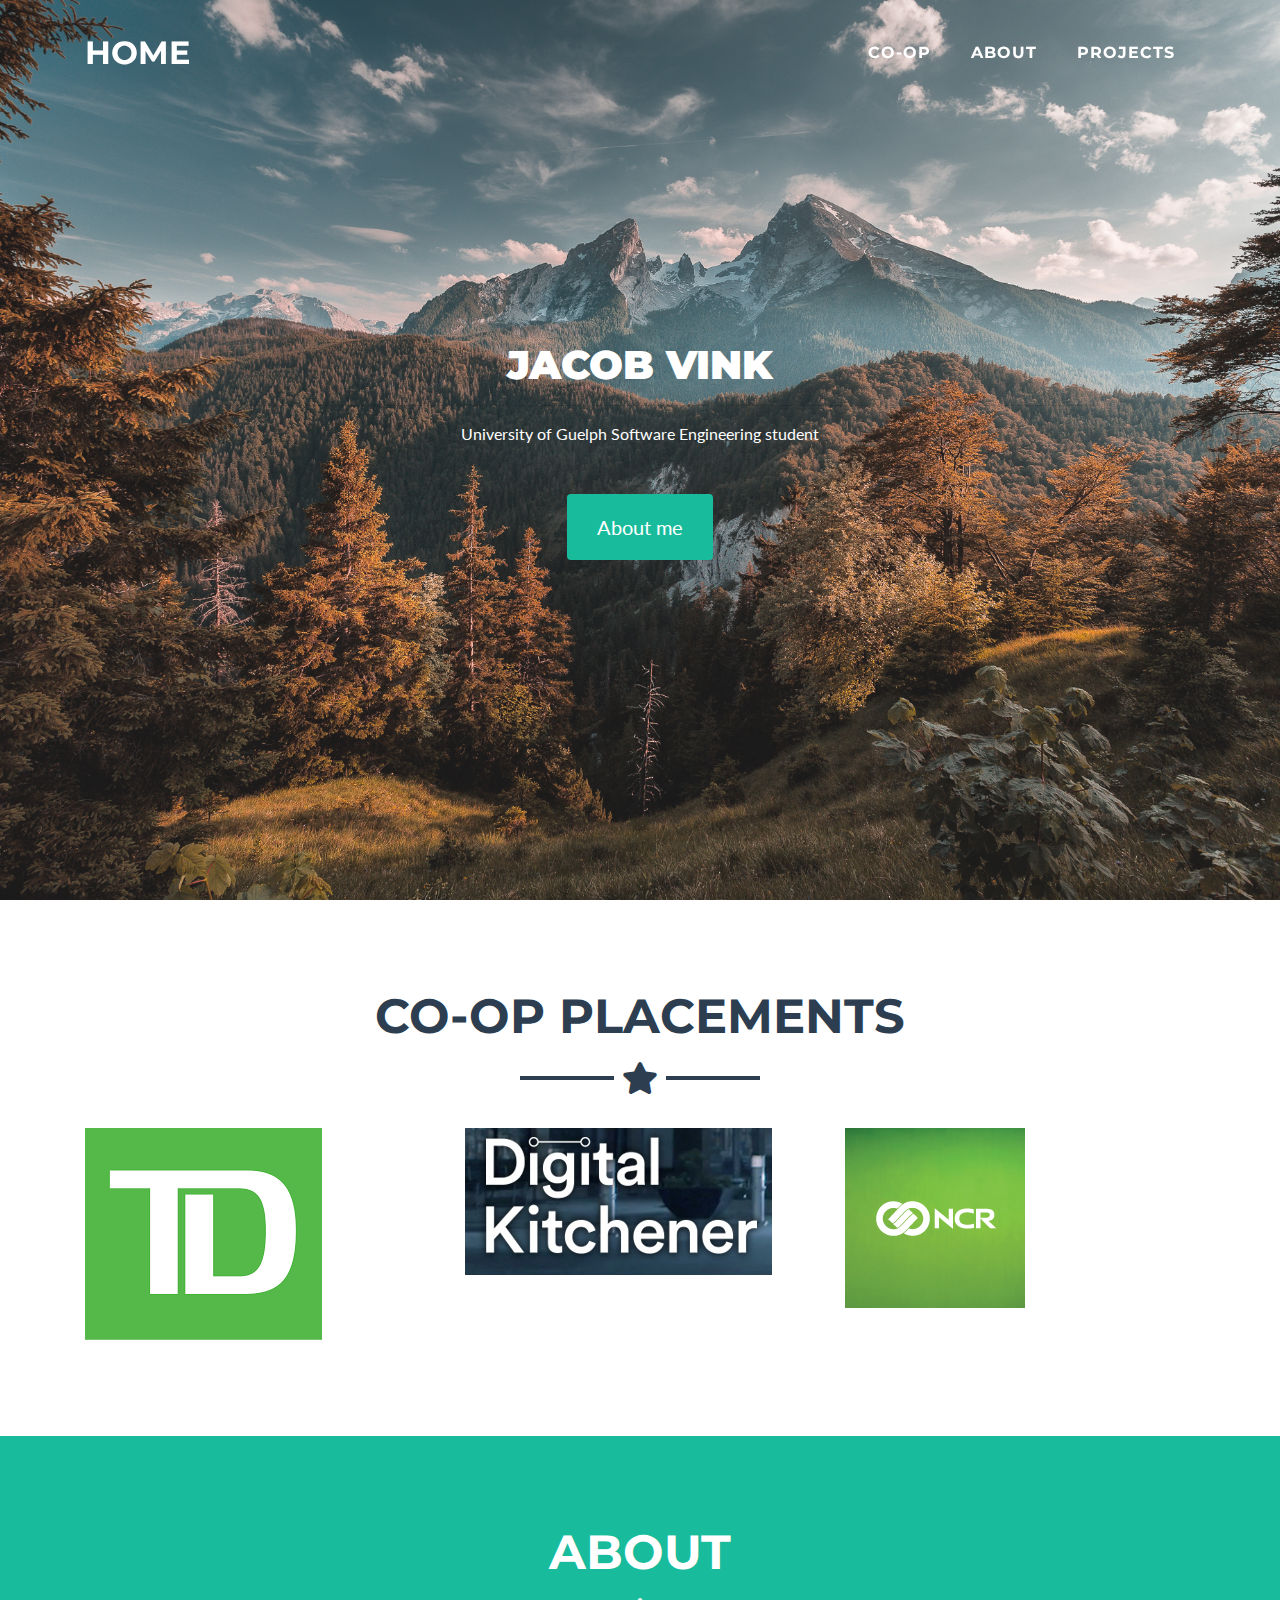
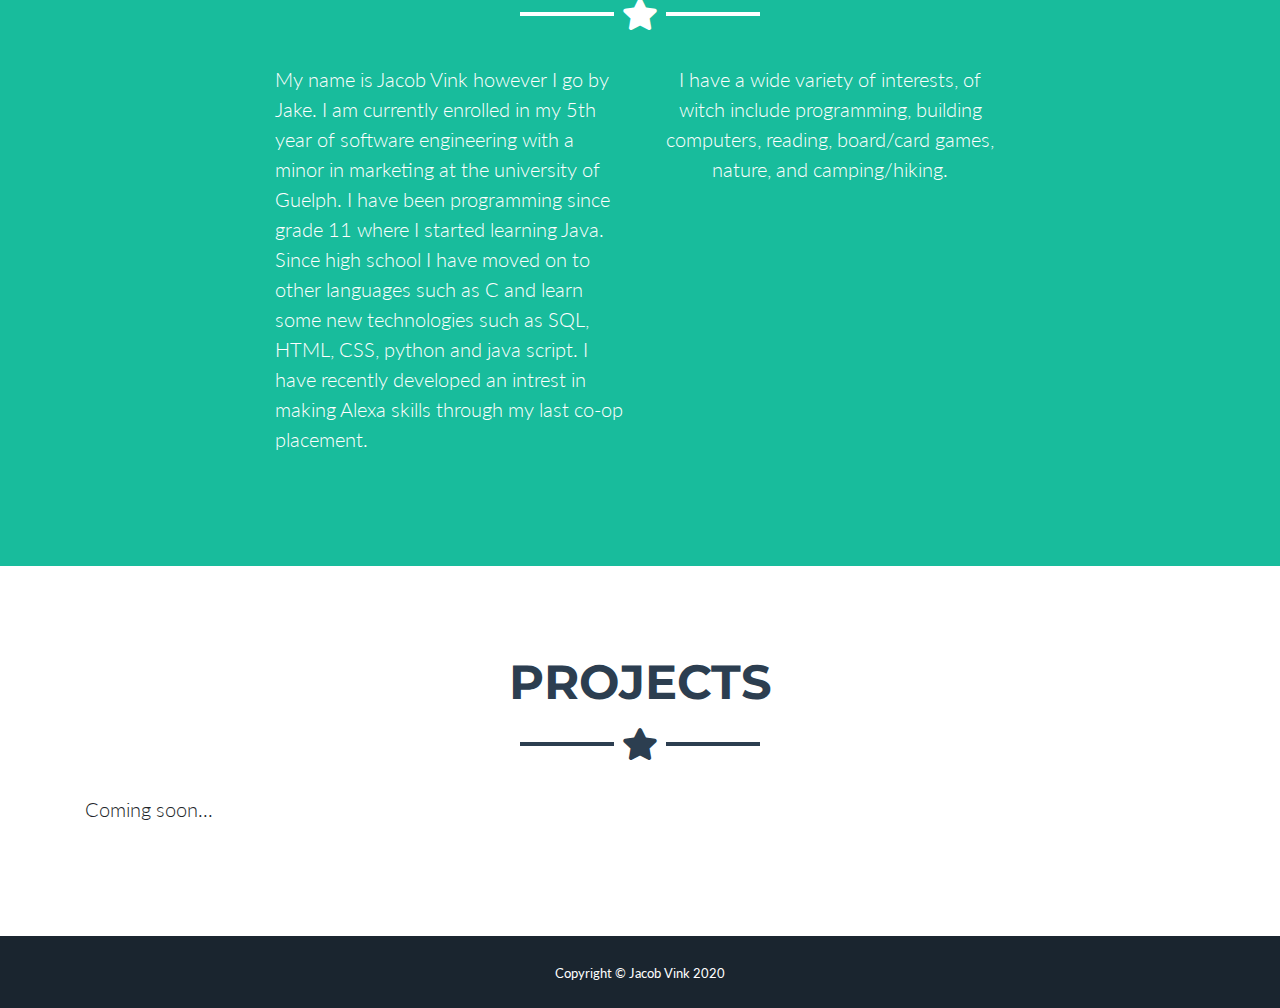
<file: index.html>
<!DOCTYPE html>
<html lang="en">

  <head>

    <meta charset="utf-8">
    <meta name="viewport" content="width=device-width, initial-scale=1, shrink-to-fit=no">
    <meta name="description" content="">
    <meta name="author" content="">

    <title>Jake Vink Website</title>

    <!-- Bootstrap core CSS -->
    <link href="vendor/bootstrap/css/bootstrap.min.css" rel="stylesheet">

    <!-- Custom fonts for this template -->
    <link href="vendor/fontawesome-free/css/all.min.css" rel="stylesheet" type="text/css">
    <link href="https://fonts.googleapis.com/css?family=Montserrat:400,700" rel="stylesheet" type="text/css">
    <link href="https://fonts.googleapis.com/css?family=Lato:400,700,400italic,700italic" rel="stylesheet" type="text/css">

    <!-- Plugin CSS -->
    <link href="vendor/magnific-popup/magnific-popup.css" rel="stylesheet" type="text/css">

    <!-- Custom styles for this template -->
    <link href="css/freelancer.min.css" rel="stylesheet">

  </head>

  <body id="page-top">

    <!-- Navigation -->
    <nav class="navbar navbar-expand-lg fixed-top text-uppercase" id="mainNav">
      <div class="container">
        <a class="navbar-brand js-scroll-trigger" href="#page-top">Home</a>
        <button class="navbar-toggler navbar-toggler-right text-uppercase bg-primary text-white rounded" type="button" data-toggle="collapse" data-target="#navbarResponsive" aria-controls="navbarResponsive" aria-expanded="false" aria-label="Toggle navigation">
          Menu
          <i class="fas fa-bars"></i>
        </button>
        <div class="collapse navbar-collapse" id="navbarResponsive">
          <ul class="navbar-nav ml-auto">
            <li class="nav-item mx-0 mx-lg-1">
              <a class="nav-link py-3 px-0 px-lg-3 rounded js-scroll-trigger" href="#co-op">Co-op</a>
            </li>
            <li class="nav-item mx-0 mx-lg-1">
              <a class="nav-link py-3 px-0 px-lg-3 rounded js-scroll-trigger" href="#about">About</a>
            </li>
            <li class="nav-item mx-0 mx-lg-1">
              <a class="nav-link py-3 px-0 px-lg-3 rounded js-scroll-trigger" href="#contact">Projects</a>
            </li>
          </ul>
        </div>
      </div>
    </nav>

    <!-- Header -->
    <header class="title text-center text-white text-black-outline">
      <div class="container my-auto">
          <div class="row">
            <div class="col-lg-10 mx-auto">
              <h1 class="text-uppercase">
                <strong>Jacob Vink</strong>
              </h1>
              <hr>
            </div>
            <div class="col-lg-8 mx-auto">
              <p class="text-faded mb-5">University of Guelph Software Engineering student</p>
              <a class="btn btn-primary btn-xl js-scroll-trigger" href="#about">About me</a>
            </div>
          </div>
        </div>
    </header>


    <!-- co-op grid section -->
    <section class="co-op" id="co-op">
      <div class="container">
        <h2 class="text-center text-uppercase text-secondary mb-0">Co-op placements</h2>
        <hr class="star-dark mb-5">
        <div class="row">
          <!-- TD BANK -->
          <div class="col-md-6 col-lg-4">
            <a class="portfolio-item d-block mx-auto" href="#portfolio-modal-1">
              <img class="img-fluid" src="img/portfolio/TD.png" alt="">
            </a>
          </div>
          <!-- DIGITAL KITCHENER -->
          <div class="col-md-6 col-lg-4">
            <a class="portfolio-item d-block mx-auto" href="#portfolio-modal-2">
              <img class="img-fluid" src="img/portfolio/DigKit.PNG" alt="">
            </a>
          </div>
          <!-- NCR -->
          <div class="col-md-6 col-lg-4">
            <a class="portfolio-item d-block mx-auto" href="#portfolio-modal-3">
              <img class="img-fluid" src="img/portfolio/NCR.png" alt="">
            </a>
          </div>

        </div>
      </div>
    </section>

    <!-- About Section -->
    <section class="bg-primary text-white mb-0" id="about">
      <div class="container">
        <h2 class="text-center text-uppercase text-white">About</h2>
        <hr class="star-light mb-5">
        <div class="row">
          <div class="col-lg-4 ml-auto">
            <p class="lead"> My name is Jacob Vink however I go by Jake. I am currently enrolled in my 5th year of software engineering with a minor in marketing at the university of Guelph. I have been programming since grade 11 where I started learning Java.  Since high school I have moved on to other languages such as C  and learn some new technologies such as SQL, HTML, CSS, python and java script. I have recently developed an intrest in making Alexa skills through my last co-op placement.  </p>
          </div>
          <div class="col-lg-4 mr-auto">
            <p align=center class="lead">I have a wide variety of interests, of witch include programming, building computers, reading, board/card games, nature, and camping/hiking.</p>
          </div>
        </div>
      </div>
    </section>

    <!-- Contact Section keep as a refrence, however change into same format as the co-op with modules and such -->
    <section id="contact">
      <div class="container">
        <h2 class="text-center text-uppercase text-secondary mb-0">projects</h2>
        <hr class="star-dark mb-5">
        <p class="lead">Coming soon... </p>
      </div>
    </section>

  <div class="copyright py-4 text-center text-white">
      <div class="container">
        <small>Copyright &copy; Jacob Vink 2020</small>
      </div>
    </div>

    <!-- Scroll to Top Button (Only visible on small and extra-small screen sizes) -->
    <div class="scroll-to-top d-lg-none position-fixed ">
      <a class="js-scroll-trigger d-block text-center text-white rounded" href="#page-top">
        <i class="fa fa-chevron-up"></i>
      </a>
    </div>

    <!-- Portfolio Modals -->
    <!-- Td work term report -->
    <div class="portfolio-modal mfp-hide" id="portfolio-modal-1">
      <div class="portfolio-modal-dialog bg-white">
        <a class="close-button d-none d-md-block portfolio-modal-dismiss" href="#">
          <i class="fa fa-3x fa-times"></i>
        </a>
        <div class="container text-center">
          <div class="row">
            <div class="col-lg-8 mx-auto">
              <h2 class="text-secondary text-uppercase mb-0">Work Term 1&2 Report</h2>
              <hr class="star-dark mb-5">
              <img class="img-fluid mb-5" src="img/portfolio/TD.png" alt="">
              <h3 class="text-secondary text-uppercase mb-0">Introduction</h3>
              <p align=left class="mb-5">My name is Jacob Vink, I am 20 years old and am currently in my second/third year of Software Engineering with a minor in Marketing at the University of Guelph. This page contains information on my 8-month co-op term at TD Bank where I was working as a developer Co-op on an Anti Money Laundering team. This page will also talk about my job experiences and how I feel the co-op program has allowed me to grow and is preparing me for life outside of school.  </p>
              <h3 class="text-secondary text-uppercase mb-0">Employer info</h3>
              <p align=left class="mb-5">TD Bank is a Canadian multinational banking and financial services that has its headquarters in downtown Toronto. The bank has been operating under the name Toronto-Dominion Bank since 1955 after a merger of the Bank of Toronto and The Dominion bank. TD bank has many software components and teams that are involved with tasks ranging from front-end app development of apps such as TD MySpend to back end teams working on ETL’s, data migrations and the development/integration of large software packages.</p>
              <h3 class="text-secondary text-uppercase mb-0">Job description</h3>
              <p align=left class="mb-5"> At TD Bank I was working on an AML (Anti-Money Laundering) development team I had a very wide range of tasks that spanned across multiple projects. My main tasks were assisting with a large-scale Canadian upgrade project of our money laundering software, and initiating dev-ops initiatives within my team. On the Upgrade project I was frequently tasked with the analysis and solutions of defects once they were raised by the testing/QA team. I was also tasked with performing some data migrations/modifications and running/debugging full job streams.
              <br>
              The technologies I used at TD bank include:
              <br>
              <br>
              -	Oracle and DB2 databases/queries to perform data migrations and comparisons
              <br>
              <br>
              -	SAS Programming language and other SAS tools such as SAS EG, to run and update jobs
              <br>
              <br>
              -	Unix scripts for wrapping certain jobs and running lists of queries
              <br>
              <br>
              -	Using Jira to submit tickets related to defects
              <br>
              <br>
              -	Using confluence to communicate tasks and progress with other team members
              <br>
              <br>
              -	HP ALM tool for seeing what defects need to be resolved and their current status
              <br>
              <br>
              -	Integrating Jenkins, Bitbucket and Nexus to start a dev-ops pipeline within the team
              </p>
              <h3 class="text-secondary text-uppercase mb-0">Goals</h3>
              <p align=left class="mb-5">My overall goals while working at TD Bank was to overall increase my technical abilities and communication skills in a professional/corporate environment. Many of my goals relate to gaining confidence in communication as well as decision making skills.
                <br>
                <br>
                Some of my work term goals across the 8 months at TD were:
                <br>
                <br>
                1: Improve my written/verbal communication skills
                <br>
                <br>
                2: Increase my technical knowledge
                <br>
                <br>
                3: Increase my confidence in making informed decisions and acting upon them
                <br>
                <br>
                For my first 4 months at TD my goal was more focused on improving my communication skills. I wanted to be able to communicate effectively with my team, past the language and cultural differences and get my points across in a formal manner. I took action to improve these things by going into detail in my analysis reports, providing additional info and speaking up in daily touchpoint calls.
                <br>
                <br>
                When my work started to get more demanding in the second 4 months of my time at TD, I realised I needed to work more on my technical and decision-making skills. I realised that despite developing new goals and actively trying to gain more technical knowledge that my communication skills still needed some work. I was still having a hard time reaching out to others for knowledge and assistance, instead I was too focused on trying to do everything myself. I started to follow the examples of the other members of my team and ask others for knowledge relating to specific tasks. This lead to me gaining more confidence in my communication skills, helped me to become a better team player as well as provided me with a lot of new detailed technical information.
                <br>
                <br>
                Overall, I am very proud of the progress I have made while working at TD. I feel that I have achieved my goals of learning how to better communicate in a professional environment and improve my technical skills. I learned a wide variety of technologies such as oracle and db2 databases as well as some knowledge of SAS programming.
              </p>
              <h3 class="text-secondary text-uppercase mb-0">Acknowledgments</h3>
              <p class="mb-5"> I want to thank everyone I had the pleasure of working with at TD for making my first co-op experience absolutely amazing.   </p>
              <a class="btn btn-primary btn-lg rounded-pill portfolio-modal-dismiss" href="#">
                <i class="fa fa-close"></i>
                Close Report</a>
            </div>
          </div>
        </div>
      </div>
    </div>

    <!-- Portfolio Modal 2 -->
    <div class="portfolio-modal mfp-hide" id="portfolio-modal-2">
      <div class="portfolio-modal-dialog bg-white">
        <a class="close-button d-none d-md-block portfolio-modal-dismiss" href="#">
          <i class="fa fa-3x fa-times"></i>
        </a>
        <div class="container text-center">
          <div class="row">
            <div class="col-lg-8 mx-auto">
              <h2 class="text-secondary text-uppercase mb-0">Work Term 3 Report</h2>
              <hr class="star-dark mb-5">
              <img class="img-fluid mb-5" src="img/portfolio/COK.jpg" alt="">
              <h3 class="text-secondary text-uppercase mb-0">Introduction</h3>
              <p align=left class="mb-5">Hello and welcome to my work term report about my time at the Digital Kitchener Innovation lab. My goal for this work term report is to provide an overview of my Four months at the Innovation lab as well as highlight my tasks, experiences and how I have expanded my skillset along the way.</p>
              <h3 class="text-secondary text-uppercase mb-0">Employer info</h3>
              <p align=left class="mb-5">This summer I had the pleasure of working for the city of Kitchener in their digital innovation lab. When you think of a city you wouldn’t think of cutting-edge technology and that’s what made my experience working at digital Kitchener so unique. At the digital Kitchener lab, we were working on many projects that encompass a wide range of technologies from managing large data sets to building, testing and deploying IOT devices.  An interesting fact about the Digital Kitchener lab is that it was funded from the money saved by switching their street light’s over to LED and implementing their streetlight network. The streetlight network includes a node on each of Kitchener’s 15,000+ streetlights with each node being able to control when each light is turned on, how bright the light is etc. Through the efficiencies provided though the combination of LED’s and the new network the city of Kitchener opened up an innovation lab in the Communitech building. The innovation lab’s goal is to come up with more ways to leverage modern technology to make the city more efficient.
              </p>
              <h3 class="text-secondary text-uppercase mb-0">Job description</h3>
              <p align=left class="mb-5">I had a very wide range of task while working for the City of Kitchener’s innovation lab. For the first half of the co-op term my main focus was on Clara. Clara is a data visualisation platform that makes use of the public GIS data the city has published. Clara also interfaces IOT sensors developed in the lab and can visualise the sensor data collected around the city. The main purpose of Clara is to provide a home to both the new and old data the city has access to. Later on, in the term my main project became the city of Kitchener’s Alexa skill. The Alexa skill started as supplemental functionality for Clara and was originally intended to provide a voice interface and a way to query Clara’s data from voice. However, as interest built around the Alexa skill it was decided to start a new project for an Alexa skill for the city as a whole. The city of Kitchener Alexa skill uses google analytics to provide answers to the most asked questions by the public. The skill will be able to intelligently provide information such as how to pay parking tickets and when curbside leaf collection occurs by leveraging Alexa services and Kitchener’s open data portal. I was also given the opportunity to use my marketing minor knowledge in community meetings, and through writing public blog posts about the projects in the lab. The skills I needed to complete my tasks were mostly learnt on the job. The general technical and programming knowledge came from school, however the specific knowledge of technologies such of Alexa and Django came from directly working and developing with the technologies. Skills such as teamwork and time management were learned through school classes but strengthened through my time at the Innovation Lab.
              </p>
              <h3 class="text-secondary text-uppercase mb-0">Goals</h3>
              <p align=left class="mb-5">
                My goals for this work term were geared towards learning how to develop with an innovative mindset, learn some new technologies and improve my teamwork skills in a start-up environment.  As a smart city developer my goals were directly related to my job tasks, the purpose of the innovation lab is to develop and prototype innovative technical solutions to increase the efficiency of the city. Working well within the small lab team and being able to come up with new tasks were essential skills for working at the Digital Kitchener Innovation lab.
                One skill I wanted to improve and was glad to work on was taking initiative and working independently. Through the work term I was given a lot of freedom in regards to the current project or task I wanted to work on. A very large portion of my work was ‘self made’ and a product of creative freedom, an example of this is our Clara app and the Alexa project. The main focus of the lab was our data visualisation application called Clara, we wanted to learn new technologies such as angular and Django and were allowed to rebuild the app using our preferred tech stack. The Alexa project stemmed from our interest in creating an Alexa skill and integrating it into Clara before it was re-imagined as a stand-alone project for the public.  With the large amounts of freedom that I was given it was important for me to develop my skills in time management and initiative to keep myself busy and productive as well as keep my wide range of tasks moving forwards.
                Looking back on the goals I set for myself this work term, I feel that I accomplished all of my goals. I feel that I have worked effectively both independently and with my lab/city hall colleagues. I have learned to develop and think with an innovative mindset by capitalizing on interests and opportunities to generate potential project ideas. I have also gained experience with many new technologies such as python, Django, AWS and Amazon’s Alexa.
              </p>
              <h3 class="text-secondary text-uppercase mb-0">Acknowledgments</h3>
              <p class="mb-5">
                I would like to thank Karl Allen-Muncey for being an amazing lab director and for providing me the opportunity to develop my skills and apply my knowledge in both software and marketing.
                <br>
                I would also like to thank both Sarah-Beth Bianchi and Courtney Zinn who are also amazing lab director’s, for being very approachable and supportive through my time in the lab.
              </p>
              <a class="btn btn-primary btn-lg rounded-pill portfolio-modal-dismiss" href="#">
                <i class="fa fa-close"></i>
                Close Report</a>
            </div>
          </div>
        </div>
      </div>
    </div>

    <!-- Portfolio Modal 3 -->
    <div class="portfolio-modal mfp-hide" id="portfolio-modal-3">
      <div class="portfolio-modal-dialog bg-white">
        <a class="close-button d-none d-md-block portfolio-modal-dismiss" href="#">
          <i class="fa fa-3x fa-times"></i>
        </a>
        <div class="container text-center">
          <div class="row">
            <div class="col-lg-8 mx-auto">
              <h2 class="text-secondary text-uppercase mb-0">Work Term 4&5 Report</h2>
              <hr class="star-dark mb-5">
              <img class="img-fluid mb-5" src="img/portfolio/NCR.png" alt="">
              <h3 class="text-secondary text-uppercase mb-0">Introduction</h3>
              <p align=left class="mb-5">Hello and welcome to my work term report about my 8-month co-op term at NCR. My goal for this work term report is to provide an overview of my Eight months at NCR and highlight my tasks, experiences and how my time at NCR has helped me grow as a programmer. </p>
              <h3 class="text-secondary text-uppercase mb-0">Employer info</h3>
              <p align=left class="mb-5">For the past 8 months I was working at NCR’s Waterloo development office. The headquarters for NCR is located in Georgia in the United states. NCR has over 34,000 employees across 160 different countries. NCR specialises in Enterprise technology and Point of sale systems for restaurants, retailers and banks. NCR is the number 1 global Point of sale software provider for retail, hospitality and is also the number 1 provider of multi-vendor ATM software.  </p>
              <h3 class="text-secondary text-uppercase mb-0">Job description</h3>
              <p align=left class="mb-5">At NCR I worked as a software engineer, I was assigned to work on the TXP project on the PI team. The PI team was mainly focusing on providing Support and implementing features to a large bank customer. My team had a wide range of tasks from fixing internal and external bugs, performing upgrades on our other systems, implementing change requests from the bank, and implementing technical debt solutions. For each task I was not only asked to provide the technical implementation but I also had to do the requirements gathering, write the integration tests and provide documentation and demo’s to other team members. Some tasks I worked on included Fixing bugs related to Cheque depositing and dates, Overhauling the Logging system to provide more concise logs to aid debugging, developed linter rules to enforce coding standards and aid in the development of change requests provided by the bank.  </p>
              <h3 class="text-secondary text-uppercase mb-0">Goals</h3>
              <p align=left class="mb-5">My goals for this work term were directed at improving my communication skills and teamwork abilities in a fast-paced agile environment. Thought the work term I was also aiming to improve my technical skills wile working with a large software product and improve my skills with new and old development technologies such as Java, cucumber, junit, XML, Jenkins, REST/SOAP and in-house technologies such as “application toolkit”.
                <br> 
                One skill/experience I wanted to achieve at NCR was to become a functioning member of an Agile team. My previous work terms were not situated in agile environments so this was a welcome new experience. I wanted to experience wat it was like to work in a team environment with daily stand-ups and 2-week sprints.  Over the course of my work terms at NCR I feel like I was able to grasp the agile development process and conform to its structure very well. 
                <br>
                Another one of my goals I was able to work on while at NCR was to improve my initiative and my abilities to work independently. When Work from home started due to COVID-19 the ability to work independently was much more important as face to face communication with team members was non-existent. Through the use of picking up tasks un prompted from the backlog and being able to finish these tasks without heavy assistance from my team members I feel like I achieved this goal. I also showed initiative by signing up to join a focus group where I worked with many full-time employees from across different teams and projects to implement coding standards to our software projects. 
                <br>
                Looking back on the goals I set for this work term at NCR I feel like I accomplished what I had set out for. I feel like I became a functional member of an agile development team and I was able to work well both independently and with my team members both in person and online. I have reinforced and gained new skills with software tools such as Java, Cucumber, and junit.
                 </p>
              <h3 class="text-secondary text-uppercase mb-0">Conclusion</h3>
              <p align=left class="mb-5">I was offered an amazing opportunity to work at NCR’s Waterloo development office for the last 8 months. I was fortunate to be able to work in person with my team members before working from home during the lockdown period. I enjoyed learning and working in an agile environment as it offered me real world experience to the theories, I have learned through my school courses. I feel like I am leaving this co-op work term a stronger problem solver and with a much better understanding of the software industry. The skills I learned at NCR will complement the skills I have learned from other co-ops and through my school classes. Theses skills will follow me through the last years of my schooling and will prove invaluable with the continuation of my studies or in the work force past graduation.  </p>
              <h3 class="text-secondary text-uppercase mb-0">Acknowledgments</h3>
              <p align=left class="mb-5">I would like to thank Shekhar and Jeewhoon for both being great team leads to me and helping me out whenever I had questions. 
                I would also like to thank the rest of my teammates on the PI team for making my experience at NCR memorable and for being great teammates to work with over the past 8 months. 
                </p>
              <a class="btn btn-primary btn-lg rounded-pill portfolio-modal-dismiss" href="#">
                <i class="fa fa-close"></i>
                Close Report</a>
            </div>
          </div>
        </div>
      </div>
    </div>

    <!-- Bootstrap core JavaScript -->
    <script src="vendor/jquery/jquery.min.js"></script>
    <script src="vendor/bootstrap/js/bootstrap.bundle.min.js"></script>

    <!-- Plugin JavaScript -->
    <script src="vendor/jquery-easing/jquery.easing.min.js"></script>
    <script src="vendor/magnific-popup/jquery.magnific-popup.min.js"></script>

    <!-- Contact Form JavaScript -->
    <script src="js/jqBootstrapValidation.js"></script>
    <script src="js/contact_me.js"></script>

    <!-- Custom scripts for this template -->
    <script src="js/freelancer.min.js"></script>

  </body>

</html>
</file>
<file: css/freelancer.min.css>
/*!
 * Start Bootstrap - Freelancer v5.0.1 (https://startbootstrap.com/template-overviews/freelancer)
 * Copyright 2013-2018 Start Bootstrap
 * Licensed under MIT (https://github.com/BlackrockDigital/startbootstrap-freelancer/blob/master/LICENSE)
 */body{font-family:Lato}h1,h2,h3,h4,h5,h6{font-weight:700;font-family:Montserrat}hr.star-dark,hr.star-light{max-width:15rem;padding:0;text-align:center;border:none;border-top:solid .25rem;margin:2.5rem auto}hr.star-dark:after,hr.star-light:after{position:relative;top:-.8em;display:inline-block;padding:0 .25em;content:'\f005';font-family:"Font Awesome 5 Free";font-weight:900;font-size:2em}hr.star-light{border-color:#fff}hr.star-light:after{color:#fff;background-color:#18BC9C}hr.star-dark{border-color:#2C3E50}hr.star-dark:after{color:#2C3E50;background-color:#fff}#mainNav .navbar-brand,#mainNav .navbar-nav li.nav-item a.nav-link{color:#fff}section{padding:6rem 0}section h2{font-size:2.25rem;line-height:2rem}@media (min-width:992px){section h2{font-size:3rem;line-height:2.5rem}}.btn-xl{padding:1rem 1.75rem;font-size:1.25rem}.btn-social{width:3.25rem;height:3.25rem;font-size:1.25rem;line-height:2rem}.scroll-to-top{z-index:1042;right:1rem;bottom:1rem;display:none}.scroll-to-top a{width:3.5rem;height:3.5rem;background-color:rgba(33,37,41,.5);line-height:3.1rem}#mainNav{padding-top:1rem;padding-bottom:1rem;font-weight:700;font-family:Montserrat;background-color:transparent}#mainNav .navbar-nav{margin-top:1rem;letter-spacing:.0625rem}#mainNav .navbar-nav li.nav-item a.nav-link:hover{color:#18BC9C}#mainNav .navbar-nav li.nav-item a.nav-link:active,#mainNav .navbar-nav li.nav-item a.nav-link:focus{color:#fff}#mainNav .navbar-nav li.nav-item a.nav-link.active{color:#18BC9C}#mainNav .navbar-toggler{font-size:80%;padding:.8rem}@media (min-width:992px){#mainNav{padding-top:1.5rem;padding-bottom:1.5rem;background-color:transparent;-webkit-transition:padding-top .3s,padding-bottom .3s;transition:padding-top .3s,padding-bottom .3s}#mainNav .navbar-brand{font-size:2em;-webkit-transition:font-size .3s;transition:font-size .3s}#mainNav .navbar-nav{margin-top:0}#mainNav .navbar-nav>li.nav-item>a.nav-link.active,#mainNav .navbar-nav>li.nav-item>a.nav-link.active:active,#mainNav .navbar-nav>li.nav-item>a.nav-link.active:focus,#mainNav .navbar-nav>li.nav-item>a.nav-link.active:hover{color:#fff;background:#18BC9C}#mainNav.navbar-shrink{padding-top:.5rem;padding-bottom:.5rem;background-color:#000}#mainNav.navbar-shrink .navbar-brand{font-size:1.5em}}header.masthead{text-align:center;color:#fff;background-image:url(../img/title.jpg);background-repeat:no-repeat;background-attachment:scroll;background-position:center center;background-size:auto}header.masthead h1{font-size:3rem;line-height:3rem}header.masthead h2{font-size:1.3rem;font-family:Lato}@media (min-width:992px){header.masthead{padding-top:calc(6rem + 106px);padding-bottom:6rem;text-align:center;color:#fff;background-image:url(../img/title.jpg);background-repeat:no-repeat;background-attachment:scroll;background-position:center center;background-size:auto}header.masthead h1{font-size:4.75em;line-height:4rem}header.masthead h2{font-size:1.75em}}.title{height:100vh;min-height:650px;min-width:992px;width:100%;padding-top:0;text-align:center;padding-bottom:0;position:relative;display:inline-flex;background:linear-gradient(90deg,rgba(255,255,255,.1) 0,rgba(255,255,255,.1) 100%),url(../img/title.jpg);background-position:center center;background-repeat:no-repeat;background-size:cover}.portfolio{margin-bottom:-15px}.portfolio .portfolio-item{position:relative;display:block;max-width:25rem;margin-bottom:15px}.portfolio .portfolio-item .portfolio-item-caption{-webkit-transition:all ease .5s;transition:all ease .5s;opacity:0;background-color:rgba(24,188,156,.9)}.portfolio .portfolio-item .portfolio-item-caption:hover{opacity:1}.portfolio .portfolio-item .portfolio-item-caption .portfolio-item-caption-content{font-size:1.5rem}@media (min-width:576px){.portfolio{margin-bottom:-30px}.portfolio .portfolio-item{margin-bottom:30px}}.portfolio-modal .portfolio-modal-dialog{padding:3rem 1rem;min-height:calc(100vh - 2rem);margin:1rem calc(1rem - 8px);position:relative;z-index:2;-webkit-box-shadow:0 0 3rem 1rem rgba(0,0,0,.5);box-shadow:0 0 3rem 1rem rgba(0,0,0,.5)}.portfolio-modal .portfolio-modal-dialog .close-button{position:absolute;top:2rem;right:2rem}.portfolio-modal .portfolio-modal-dialog .close-button i{line-height:38px}.portfolio-modal .portfolio-modal-dialog h2{font-size:2rem}@media (min-width:768px){.portfolio-modal .portfolio-modal-dialog{min-height:100vh;padding:5rem;margin:3rem calc(3rem - 8px)}.portfolio-modal .portfolio-modal-dialog h2{font-size:3rem}}.floating-label-form-group{position:relative;border-bottom:1px solid #e9ecef}.floating-label-form-group input,.floating-label-form-group textarea{font-size:1.5em;position:relative;z-index:1;padding-right:0;padding-left:0;resize:none;border:none;border-radius:0;background:0 0;-webkit-box-shadow:none!important;box-shadow:none!important}.floating-label-form-group label{font-size:.85em;line-height:1.764705882em;position:relative;z-index:0;top:2em;display:block;margin:0;-webkit-transition:top .3s ease,opacity .3s ease;transition:top .3s ease,opacity .3s ease;vertical-align:middle;vertical-align:baseline;opacity:0}.floating-label-form-group:not(:first-child){padding-left:14px;border-left:1px solid #e9ecef}.floating-label-form-group-with-value label{top:0;opacity:1}.floating-label-form-group-with-focus label{color:#18BC9C}form .row:first-child .floating-label-form-group{border-top:1px solid #e9ecef}.footer{padding-top:5rem;padding-bottom:5rem;background-color:#2C3E50;color:#fff}.copyright{background-color:#1a252f}a{color:#18BC9C}a:active,a:focus,a:hover{color:#128f76}.btn{border-width:2px}.bg-primary{background-color:#18BC9C!important}.bg-secondary{background-color:#2C3E50!important}.text-primary{color:#18BC9C!important}.text-secondary{color:#2C3E50!important}.btn-primary{background-color:#18BC9C;border-color:#18BC9C}.btn-primary:active,.btn-primary:focus,.btn-primary:hover{background-color:#128f76;border-color:#128f76}.btn-secondary{background-color:#2C3E50;border-color:#2C3E50}.btn-secondary:active,.btn-secondary:focus,.btn-secondary:hover{background-color:#1a252f;border-color:#1a252f}
</file>
